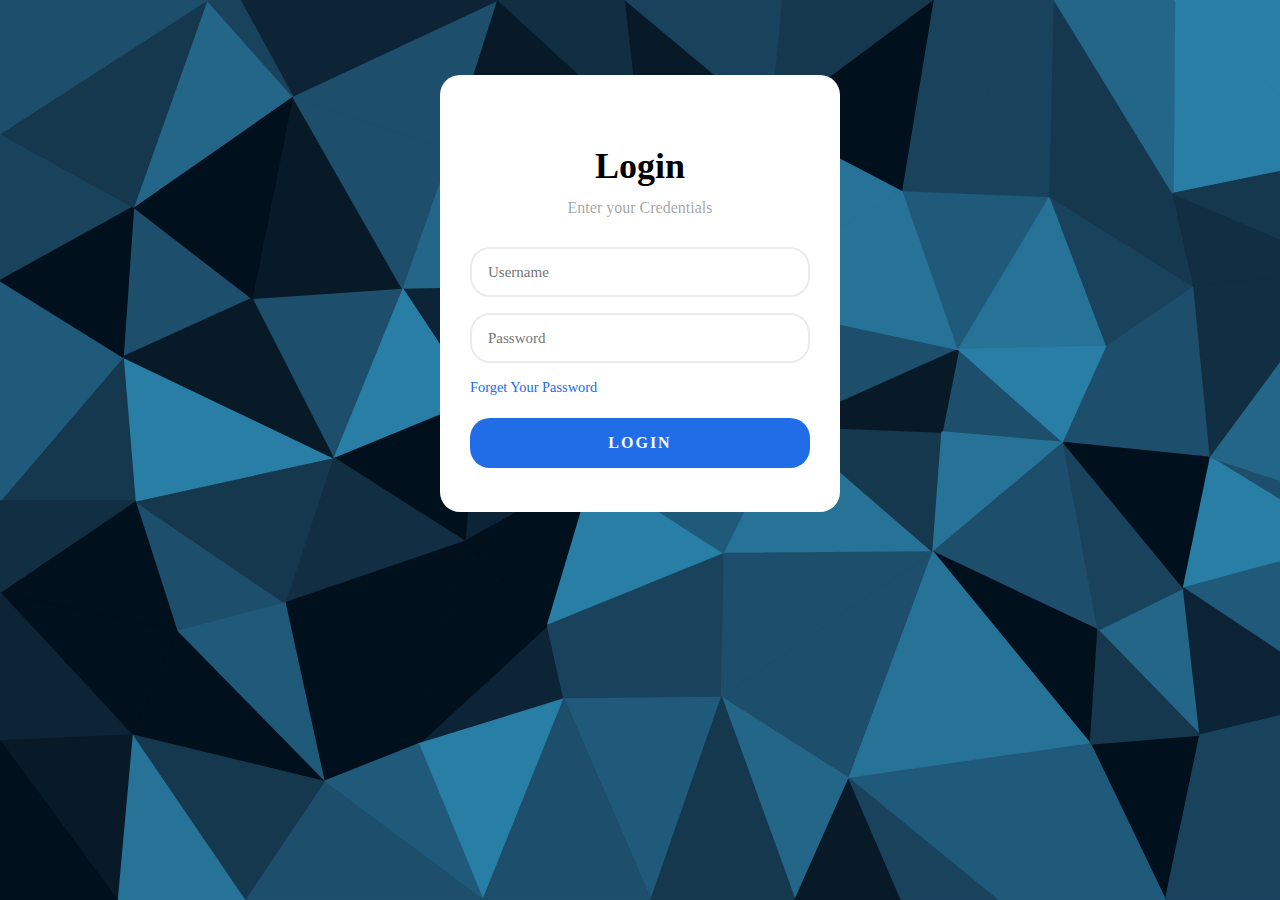
<file: Login_page/index.html>
<!DOCTYPE html>
<html lang="en">
<head>
    <meta charset="UTF-8">
    <meta name="viewport" content="width=device-width, initial-scale=1.0">
    <title>LOGIN PAGE</title>
    <link rel="stylesheet" href="style.css">
</head>
<body>
    <div class="login-card">
        <h2>Login</h2>
        <h3>Enter your Credentials</h3>

        <form class="login-form">
            <input type="text" placeholder="Username">
            <input type="text" placeholder="Password">
            <a href="#"> Forget Your Password</a>
            <button type="submit">LOGIN</button>
        </form>
    </div>
    
</body>
</html>
</file>
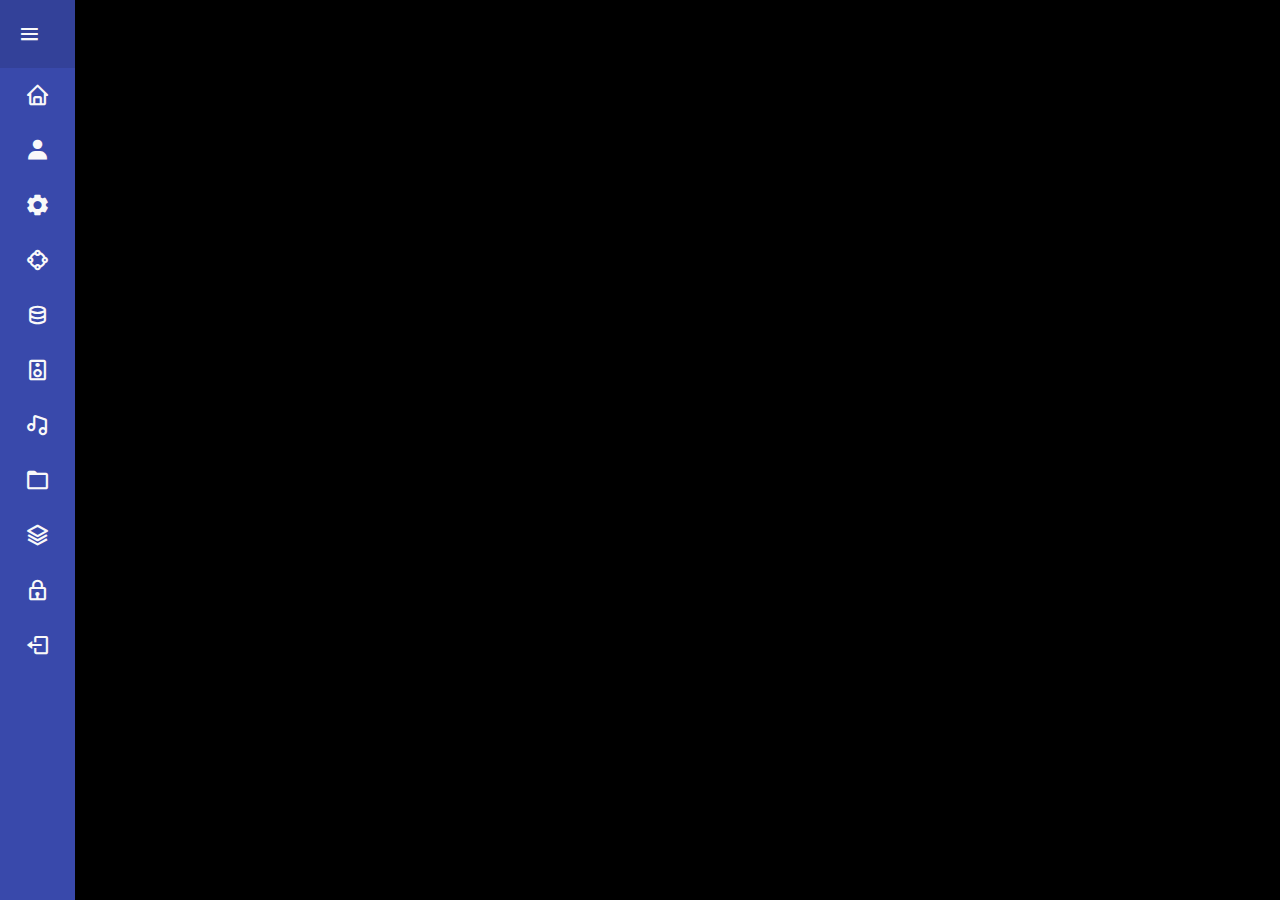
<file: Responsive Navbar/index.html>
<!DOCTYPE html>
<html lang="en">
<head>
    <meta charset="UTF-8">
    <meta name="viewport" content="width=device-width, initial-scale=1.0">
    <link href='https://unpkg.com/boxicons@2.1.4/css/boxicons.min.css' rel='stylesheet'>
    <title>Responsive Navbar</title>
    <link rel="stylesheet" href="style.css">
</head>
<body>
    <nav class="sidebar">
        <div class="side_inner">
            <header class="sidebar-header">
                <button type="button" class="sidebar-burger"
                onclick="toggleSidebar()">
                <i class='bx bx-menu'></i>
            </button>
            </header>

            <nav class="sidebar-menu">
                <button type="button">
                    <i class='bx bx-home'></i>
                    <span>Home</span>  
                </button>
                <button type="button">
                    <i class='bx bxs-user'></i>
                    <span>Accounts</span>  
                </button>
                <button type="button">
                    <i class='bx bxs-cog'></i>
                    <span>Setting</span>  
                </button>
                <button type="button">
                    <i class='bx bx-shape-circle'></i>
                    <span>blockchain</span>  
                </button>
                <button type="button">
                    <i class='bx bx-data' ></i>
                    <span>Databases</span>  
                </button>
                <button type="button">
                    <i class='bx bx-speaker' ></i>
                    <span>AudioVibe</span>  
                </button>
                <button type="button">
                    <i class='bx bx-music' ></i>
                    <span>Soundblast</span>  
                </button>
                <button type="button">
                    <i class='bx bx-folder' ></i>
                    <span>Folders</span>  
                </button>
                <button type="button">
                    <i class='bx bx-layer' ></i>
                    <span>Levels</span>  
                </button>
                <button type="button">
                    <i class='bx bx-lock' ></i>
                    <span>Security</span>  
                </button>
                <button type="button">
                    <i class='bx bx-log-out'></i>
                    <span>SignOut</span>  
                </button>
            </nav>
            

        </div>
    </nav>
    <script type="text/javascript">
        const toggleSidebar = () => document.body.classList.toggle("open");
    </script>


</body>
</html>
</file>
<file: Login_page/style.css>
*{
    box-sizing: border-box;
}

html, body .wrapper{
    height: 100%;
}

body{
    display: grid;
    place-items: center;
    margin: 0;
    padding-top: 75px;
    background-image: url("background.svg");
    background-repeat: no-repeat;
    background-size: cover;
    color: black;
    animation: rotate 6s infinite alternate linear;
}

.login-card{
    position: relative;
    z-index: 3;
    width: 400px;
    margin: 0 2px;
    padding: 70px 30px 44px;
    border-radius: 1.25rem;
    background-color: #fff;
    text-align: center;
}

.login-card > h2{
    font-size: 36px;
    font-weight: 600;
    margin: 0 0 12px;
}

.login-card > h3{
    color: rgba(0, 0, 0, 0.38);
    margin: 0 0 30px;
    font-weight: 500;
    font-size: 1rem;
}

.login-form{
    width: 100%;
    margin: 0;
    display: grid;
    gap: 16px;
}

.login-form > input , .login-form > button{
    width: 100%;
    height: 50px;
}

.login-form > input{
    border: 2px solid #ebebeb;
    font-family: inherit;
    font-size: 15px;
    padding: 0 16px;
    border-radius: 1.25rem;
    transition: all 0.375s;
}

.login-form > input:hover{
    border: 2px solid #10449A;
}

.login-form > button{
    cursor: pointer;
    width: 100%;
    padding: 0 16px;
    border-radius: 1.25rem;
    background: #216ce7;
    color: #f9f9f9;
    border: 0;
    font-family: inherit;
    font-size: 1rem;
    font-weight: 600;
    text-align: center;
    letter-spacing: 2px;
    transition: all 0.375s;
}

.login-form > a{
    color: #216ce7;
    font-size: 0.9rem;
    text-align: left;
    text-decoration: none;
    margin-bottom: 6px;
    transition: all 0.375s;
}

@keyframes rotate{
    100%{
        background-position: 15% 50%;
    }
}
</file>
<file: Responsive Navbar/style.css>
body{
    margin: 0;
    background-color: rgb(0, 0, 0);
}
button{
    background: transparent;
    border: 0;
    padding: 0;
    cursor: pointer;
}

.sidebar{
    position: absolute;
    overflow: hidden;
    top: 0;
    left: 0;
    width: 75px;
    height: 100%;
    background-color: #3949ab;
    transition: all 0.4s;
}

body.open .sidebar{
    width: 240px;
}

.sidebar-inner{
    position: absolute;
    top: 0;
    left: 0;
    width: 300px;
}

.sidebar-header{
    display: flex;
    align-items: center;
    height: 68px;
    padding: 0 1.25rem 0 0;
    background: rgba(0, 0, 0,0.1);
    border-left: 3px solid transparent;
    transition: all 0.4s;
}

.sidebar-burger{
    width: 70px;
    height: 70px;
    color: #f9f9f9;
    display: grid;
    place-items: center;   
}

.sidebar-burger > i{
    font-size: 25px;
    color: #f9f9f9;   
}

.sidebar-menu{
    display: grid;
}

.sidebar-menu > button{
    display: flex;
    gap: 12px;
    align-items: center;
    height: 55px;
    font-size: 16px;
    font-weight: 400;
    letter-spacing: 2px;
    line-height: 1;
    padding: 0 22px;
    border-left: 3px solid transparent;
    transition: all 0.4s;
}

.sidebar-menu > button:hover{
    border-left: 3px solid #f9f9f9;
}

.sidebar-menu > button > i{
    font-size: 25px;
    color: #f9f9f9;
    transition: all 0.4s;
}

.sidebar-menu > button > span{
    color: #f9f9f9;
    opacity: 0;
    transition: all 0.4s;
}

body.open .sidebar-menu > button > span{
    opacity: 1;
    transition: all 0.4s;
}
</file>
